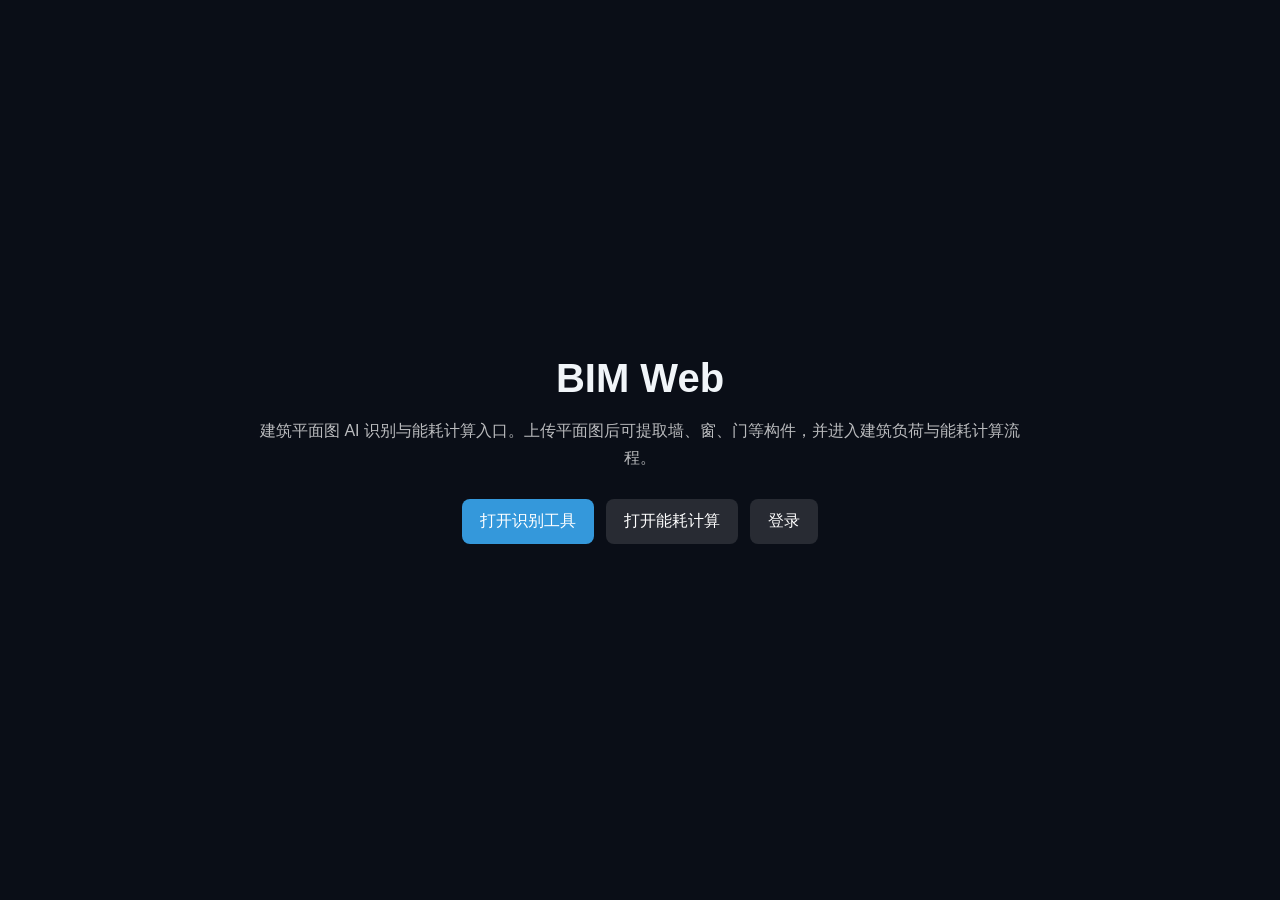
<file: templates/landing.html>
<!doctype html>
<html lang="zh-CN">
<head>
    <meta charset="utf-8">
    <meta name="viewport" content="width=device-width, initial-scale=1">
    <title>BIM Web</title>
    <link rel="stylesheet" href="/static/style.css">
    <style>
        body { min-height: 100vh; display: grid; place-items: center; padding: 32px; }
        .landing { max-width: 760px; text-align: center; }
        .landing h1 { margin-bottom: 16px; font-size: 40px; }
        .landing p { margin-bottom: 28px; color: rgba(255,255,255,.72); line-height: 1.7; }
        .actions { display: flex; gap: 12px; justify-content: center; flex-wrap: wrap; }
        .actions a { padding: 12px 18px; border-radius: 8px; color: #fff; text-decoration: none; background: #3498db; }
        .actions a.secondary { background: rgba(255,255,255,.12); }
    </style>
</head>
<body>
    <main class="landing">
        <h1>BIM Web</h1>
        <p>建筑平面图 AI 识别与能耗计算入口。上传平面图后可提取墙、窗、门等构件，并进入建筑负荷与能耗计算流程。</p>
        <div class="actions">
            <a href="/home">打开识别工具</a>
            <a class="secondary" href="/energy">打开能耗计算</a>
            <a class="secondary" href="/login">登录</a>
        </div>
    </main>
</body>
</html>
</file>
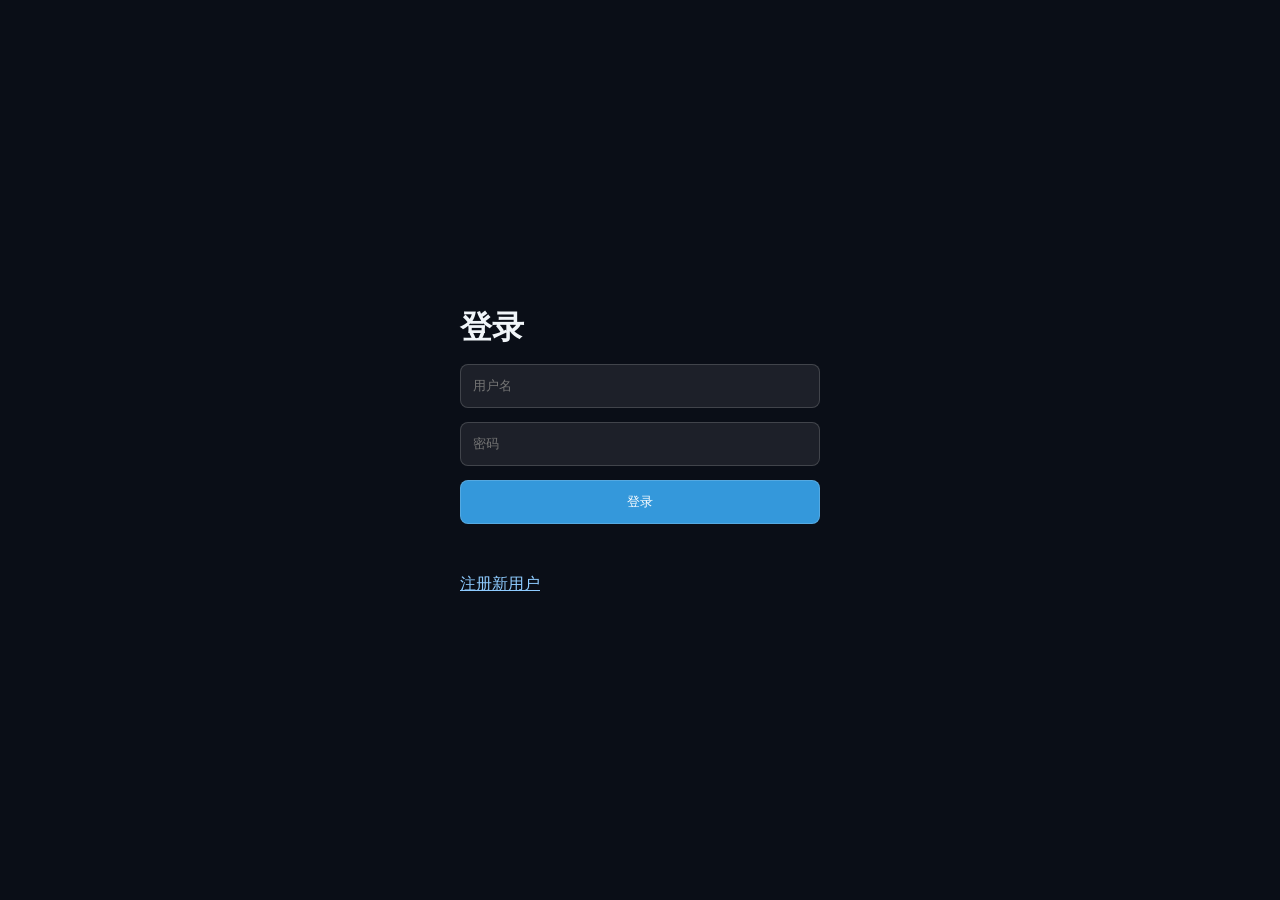
<file: templates/login.html>
<!doctype html>
<html lang="zh-CN">
<head>
    <meta charset="utf-8">
    <meta name="csrf-token" content="{{ csrf_token() }}">
    <script src="/static/security.js"></script>
    <meta name="viewport" content="width=device-width, initial-scale=1">
    <title>Login - BIM Web</title>
    <link rel="stylesheet" href="/static/style.css">
    <style>
        body { min-height: 100vh; display: grid; place-items: center; padding: 24px; }
        form { width: min(360px, 100%); display: grid; gap: 14px; }
        input, button { height: 44px; border-radius: 8px; border: 1px solid rgba(255,255,255,.16); padding: 0 12px; }
        input { background: rgba(255,255,255,.08); color: #fff; }
        button { background: #3498db; color: #fff; cursor: pointer; }
        a { color: #8ecbff; }
        .msg { min-height: 22px; color: #ffb4b4; }
    </style>
</head>
<body>
    <form id="loginForm">
        <h1>登录</h1>
        <input name="username" autocomplete="username" placeholder="用户名" required>
        <input name="password" type="password" autocomplete="current-password" placeholder="密码" required>
        <button type="submit">登录</button>
        <div class="msg" id="msg"></div>
        <a href="/register">注册新用户</a>
    </form>
    <script>
        document.getElementById('loginForm').addEventListener('submit', async (event) => {
            event.preventDefault();
            const form = new FormData(event.currentTarget);
            const res = await fetch('/login', {
                method: 'POST',
                headers: { 'Content-Type': 'application/json' },
                body: JSON.stringify(Object.fromEntries(form))
            });
            if (res.ok) location.href = '/';
            else document.getElementById('msg').textContent = (await res.json()).message || '登录失败';
        });
    </script>
</body>
</html>
</file>
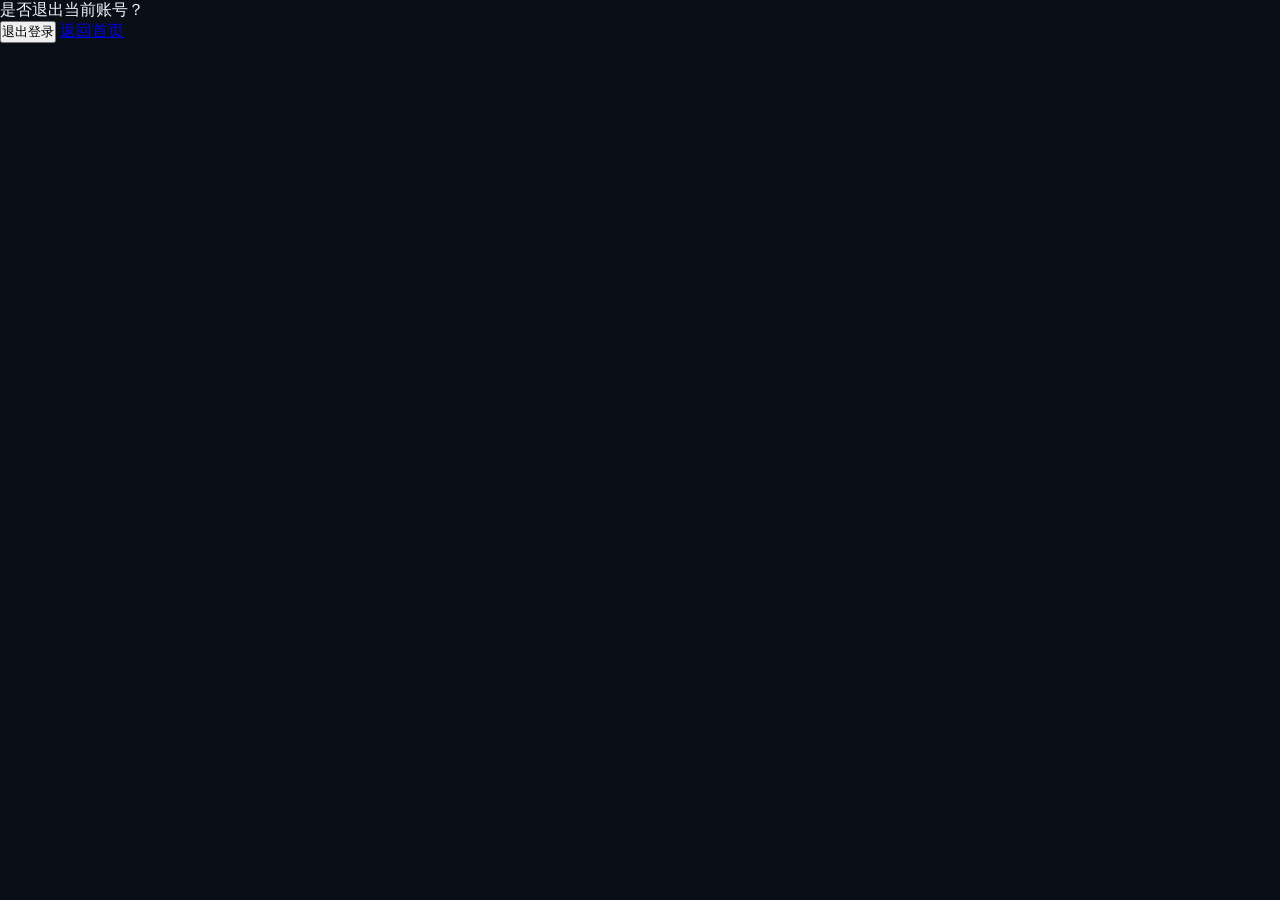
<file: templates/logout.html>
<!doctype html>
<html lang="zh-CN">
<head><meta charset="utf-8"><title>退出登录</title><link rel="stylesheet" href="/static/style.css"></head>
<body>
    <form method="post" action="/logout">
        <input type="hidden" name="csrf_token" value="{{ csrf_token() }}">
        <p>是否退出当前账号？</p>
        <button type="submit">退出登录</button>
        <a href="/">返回首页</a>
    </form>
</body>
</html>
</file>
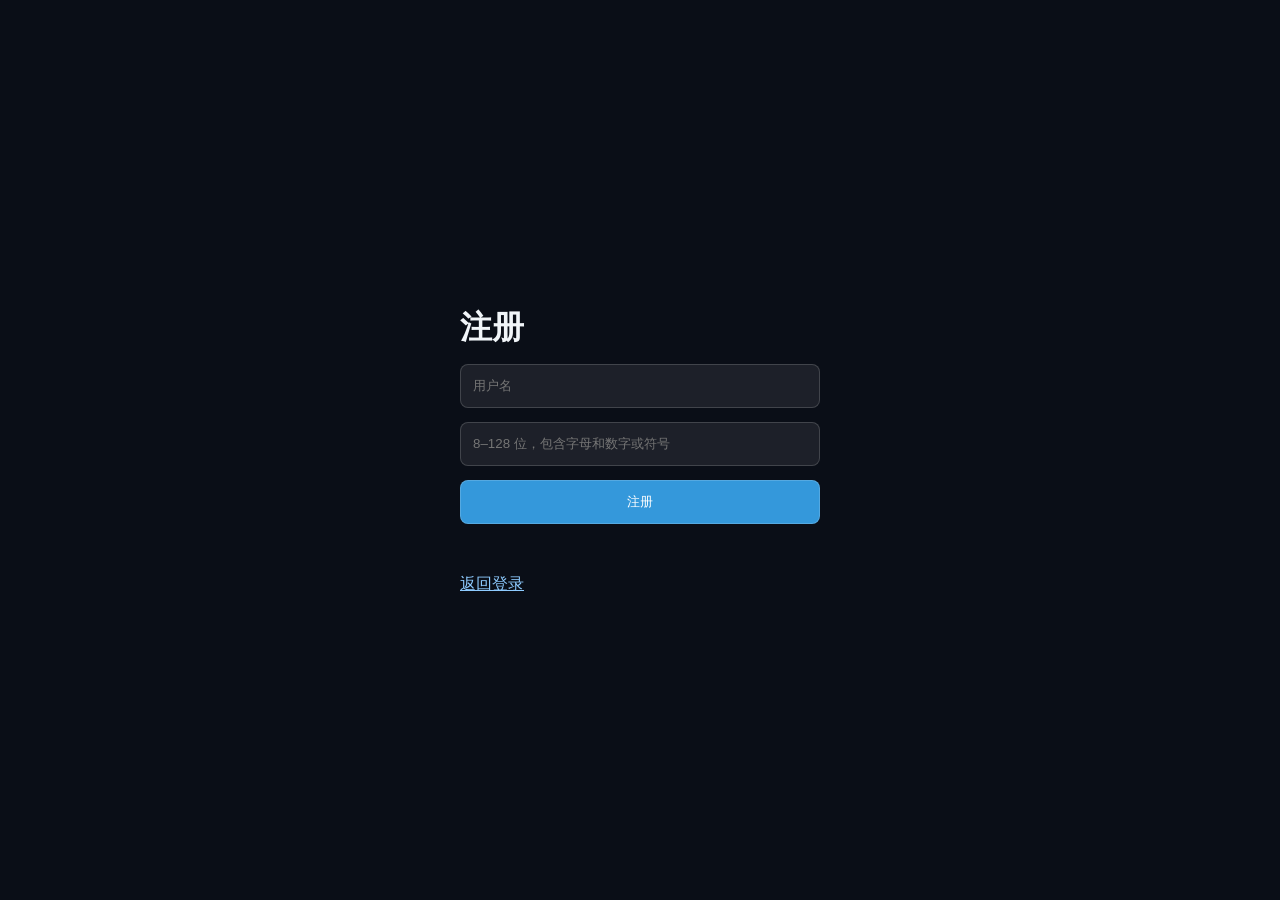
<file: templates/register.html>
<!doctype html>
<html lang="zh-CN">
<head>
    <meta charset="utf-8">
    <meta name="csrf-token" content="{{ csrf_token() }}">
    <script src="/static/security.js"></script>
    <meta name="viewport" content="width=device-width, initial-scale=1">
    <title>Register - BIM Web</title>
    <link rel="stylesheet" href="/static/style.css">
    <style>
        body { min-height: 100vh; display: grid; place-items: center; padding: 24px; }
        form { width: min(360px, 100%); display: grid; gap: 14px; }
        input, button { height: 44px; border-radius: 8px; border: 1px solid rgba(255,255,255,.16); padding: 0 12px; }
        input { background: rgba(255,255,255,.08); color: #fff; }
        button { background: #3498db; color: #fff; cursor: pointer; }
        a { color: #8ecbff; }
        .msg { min-height: 22px; color: #ffb4b4; }
    </style>
</head>
<body>
    <form id="registerForm">
        <h1>注册</h1>
        <input name="username" autocomplete="username" placeholder="用户名" required>
        <input name="password" type="password" autocomplete="new-password" placeholder="8–128 位，包含字母和数字或符号" minlength="8" maxlength="128" required>
        <button type="submit">注册</button>
        <div class="msg" id="msg"></div>
        <a href="/login">返回登录</a>
    </form>
    <script>
        document.getElementById('registerForm').addEventListener('submit', async (event) => {
            event.preventDefault();
            const form = new FormData(event.currentTarget);
            const res = await fetch('/register', {
                method: 'POST',
                headers: { 'Content-Type': 'application/json' },
                body: JSON.stringify(Object.fromEntries(form))
            });
            if (res.ok) location.href = '/login';
            else document.getElementById('msg').textContent = (await res.json()).message || '注册失败';
        });
    </script>
</body>
</html>
</file>
<file: static/style.css>
/* ============================================================
   BIM FloorPlan AI - Design System
   Premium dark glassmorphism UI
   ============================================================ */

:root {
    --bg-primary: #0a0e17;
    --bg-secondary: #111827;
    --bg-card: rgba(17, 24, 39, 0.7);
    --bg-glass: rgba(255, 255, 255, 0.03);
    --border-glass: rgba(255, 255, 255, 0.06);
    --border-active: rgba(99, 102, 241, 0.4);
    --text-primary: #f1f5f9;
    --text-secondary: #94a3b8;
    --text-muted: #64748b;
    --accent-blue: #3b82f6;
    --accent-indigo: #6366f1;
    --accent-cyan: #06b6d4;
    --wall-color: #e74c3c;
    --window-color: #3498db;
    --door-color: #2ecc71;
    --radius-sm: 8px;
    --radius-md: 12px;
    --radius-lg: 16px;
    --shadow-card: 0 4px 24px rgba(0, 0, 0, 0.3);
    --shadow-glow: 0 0 30px rgba(99, 102, 241, 0.15);
    --transition: 0.25s cubic-bezier(0.4, 0, 0.2, 1);
}

* { margin: 0; padding: 0; box-sizing: border-box; }

html, body {
    height: 100%;
    font-family: 'Inter', -apple-system, BlinkMacSystemFont, sans-serif;
    background: var(--bg-primary);
    color: var(--text-primary);
    overflow: hidden;
}

#particles-bg {
    position: fixed;
    inset: 0;
    z-index: 0;
    pointer-events: none;
}

/* ============ Top Bar ============ */

.top-bar {
    position: relative;
    z-index: 10;
    display: flex;
    align-items: center;
    justify-content: space-between;
    padding: 0 24px;
    height: 56px;
    background: rgba(10, 14, 23, 0.85);
    backdrop-filter: blur(20px);
    border-bottom: 1px solid var(--border-glass);
}

.logo-area {
    display: flex;
    align-items: center;
    gap: 12px;
}

.logo-icon {
    width: 36px;
    height: 36px;
    display: flex;
    align-items: center;
    justify-content: center;
    background: rgba(99, 102, 241, 0.1);
    border-radius: var(--radius-sm);
    border: 1px solid rgba(99, 102, 241, 0.2);
}

.logo-text {
    font-size: 18px;
    font-weight: 700;
    letter-spacing: -0.5px;
    color: var(--text-primary);
}
.logo-text .accent {
    background: linear-gradient(135deg, var(--accent-blue), var(--accent-indigo));
    -webkit-background-clip: text;
    -webkit-text-fill-color: transparent;
}

.nav-info {
    display: flex;
    align-items: center;
    gap: 12px;
}

.model-badge, .device-badge {
    display: flex;
    align-items: center;
    gap: 6px;
    padding: 5px 14px;
    border-radius: 20px;
    font-size: 12px;
    font-weight: 500;
    background: var(--bg-glass);
    border: 1px solid var(--border-glass);
    color: var(--text-secondary);
}

.dot {
    width: 7px;
    height: 7px;
    border-radius: 50%;
}
.dot.green { background: #22c55e; box-shadow: 0 0 6px #22c55e; }
.dot.yellow { background: #f59e0b; }

.github-btn {
    display: flex;
    align-items: center;
    gap: 6px;
    padding: 6px 14px;
    border-radius: 20px;
    font-size: 13px;
    font-weight: 600;
    text-decoration: none;
    background: rgba(255, 255, 255, 0.1);
    color: #fff;
    border: 1px solid rgba(255, 255, 255, 0.2);
    transition: var(--transition);
}
.github-btn:hover {
    background: rgba(255, 255, 255, 0.2);
    transform: translateY(-1px);
    box-shadow: 0 4px 12px rgba(0, 0, 0, 0.2);
}

/* ============ Main Layout ============ */

.main-container {
    position: relative;
    z-index: 5;
    display: flex;
    height: calc(100vh - 56px - 32px);
    padding: 16px;
    gap: 16px;
}

/* ============ Sidebar ============ */

.sidebar {
    width: 320px;
    min-width: 320px;
    display: flex;
    flex-direction: column;
    gap: 12px;
    overflow-y: auto;
}

.sidebar::-webkit-scrollbar { width: 4px; }
.sidebar::-webkit-scrollbar-track { background: transparent; }
.sidebar::-webkit-scrollbar-thumb { background: var(--border-glass); border-radius: 4px; }

/* Upload Zone */

.upload-zone {
    position: relative;
    border-radius: var(--radius-lg);
    background: var(--bg-card);
    border: 2px dashed rgba(99, 102, 241, 0.25);
    backdrop-filter: blur(12px);
    transition: var(--transition);
    overflow: hidden;
}
.upload-zone:hover,
.upload-zone.dragover {
    border-color: var(--accent-indigo);
    background: rgba(99, 102, 241, 0.05);
    box-shadow: var(--shadow-glow);
}

.upload-inner {
    display: flex;
    flex-direction: column;
    align-items: center;
    justify-content: center;
    padding: 32px 20px;
    cursor: pointer;
    text-align: center;
}

.upload-icon {
    color: var(--accent-indigo);
    margin-bottom: 12px;
    opacity: 0.6;
    transition: var(--transition);
}
.upload-zone:hover .upload-icon { opacity: 1; transform: translateY(-2px); }

.upload-title {
    font-size: 15px;
    font-weight: 600;
    margin-bottom: 4px;
}
.upload-sub {
    font-size: 13px;
    color: var(--text-secondary);
}
.upload-hint {
    font-size: 11px;
    color: var(--text-muted);
    margin-top: 8px;
}

/* Preview Thumb */
.preview-thumb {
    position: relative;
    padding: 8px;
}
.preview-thumb img {
    width: 100%;
    border-radius: var(--radius-sm);
    max-height: 200px;
    object-fit: contain;
    background: #000;
}
.btn-clear {
    position: absolute;
    top: 14px;
    right: 14px;
    width: 28px;
    height: 28px;
    border-radius: 50%;
    border: none;
    background: rgba(0,0,0,0.7);
    color: #fff;
    font-size: 14px;
    cursor: pointer;
    display: flex;
    align-items: center;
    justify-content: center;
    transition: var(--transition);
}
.btn-clear:hover { background: var(--wall-color); }

/* Panel */
.panel {
    background: var(--bg-card);
    border: 1px solid var(--border-glass);
    border-radius: var(--radius-md);
    padding: 16px;
    backdrop-filter: blur(12px);
}

.panel-title {
    font-size: 12px;
    font-weight: 600;
    text-transform: uppercase;
    letter-spacing: 1px;
    color: var(--text-muted);
    margin-bottom: 12px;
}

/* Radio Group */
.radio-group {
    display: flex;
    flex-direction: column;
    gap: 8px;
}

.radio-item {
    display: flex;
    align-items: flex-start;
    gap: 10px;
    padding: 10px 12px;
    border-radius: var(--radius-sm);
    cursor: pointer;
    transition: var(--transition);
    border: 1px solid transparent;
}
.radio-item:hover { background: var(--bg-glass); }
.radio-item.active {
    background: rgba(99, 102, 241, 0.08);
    border-color: rgba(99, 102, 241, 0.25);
}
.radio-item input { display: none; }

.radio-dot {
    width: 16px;
    height: 16px;
    border-radius: 50%;
    border: 2px solid var(--text-muted);
    flex-shrink: 0;
    margin-top: 2px;
    transition: var(--transition);
    position: relative;
}
.radio-item.active .radio-dot {
    border-color: var(--accent-indigo);
}
.radio-item.active .radio-dot::after {
    content: '';
    position: absolute;
    inset: 3px;
    border-radius: 50%;
    background: var(--accent-indigo);
}

.radio-label {
    display: block;
    font-size: 13px;
    font-weight: 600;
}
.radio-desc {
    display: block;
    font-size: 11px;
    color: var(--text-muted);
    margin-top: 2px;
}

/* Primary Button */
.btn-primary {
    display: flex;
    align-items: center;
    justify-content: center;
    gap: 8px;
    width: 100%;
    padding: 14px;
    border: none;
    border-radius: var(--radius-md);
    background: linear-gradient(135deg, var(--accent-blue), var(--accent-indigo));
    color: #fff;
    font-size: 15px;
    font-weight: 600;
    font-family: inherit;
    cursor: pointer;
    transition: var(--transition);
    position: relative;
    overflow: hidden;
}
.btn-primary:hover:not(:disabled) {
    transform: translateY(-1px);
    box-shadow: 0 8px 25px rgba(99, 102, 241, 0.35);
}
.btn-primary:active:not(:disabled) { transform: translateY(0); }
.btn-primary:disabled {
    opacity: 0.4;
    cursor: not-allowed;
}
.btn-primary.loading {
    pointer-events: none;
}
.btn-primary .shimmer {
    position: absolute;
    inset: 0;
    background: linear-gradient(90deg, transparent 0%, rgba(255,255,255,0.15) 50%, transparent 100%);
    animation: shimmer 1.5s infinite;
}
@keyframes shimmer { from { transform: translateX(-100%); } to { transform: translateX(100%); } }

/* Stats Panel */
.stat-bars {
    display: flex;
    flex-direction: column;
    gap: 10px;
}

.stat-row {
    display: flex;
    align-items: center;
    gap: 10px;
}
.stat-dot {
    width: 10px;
    height: 10px;
    border-radius: 3px;
    flex-shrink: 0;
}
.stat-name {
    font-size: 12px;
    font-weight: 500;
    width: 52px;
    color: var(--text-secondary);
}
.stat-bar-track {
    flex: 1;
    height: 6px;
    border-radius: 3px;
    background: rgba(255,255,255,0.05);
    overflow: hidden;
}
.stat-bar-fill {
    height: 100%;
    border-radius: 3px;
    transition: width 0.8s cubic-bezier(0.4, 0, 0.2, 1);
    width: 0;
}
.stat-pct {
    font-size: 11px;
    font-weight: 600;
    width: 42px;
    text-align: right;
    font-variant-numeric: tabular-nums;
}

.stat-meta {
    margin-top: 12px;
    padding-top: 12px;
    border-top: 1px solid var(--border-glass);
    display: flex;
    flex-wrap: wrap;
    gap: 8px;
}
.stat-meta-item {
    font-size: 11px;
    color: var(--text-muted);
}
.stat-meta-item strong {
    color: var(--text-secondary);
}

/* Geo Panel */
.geo-grid {
    display: grid;
    grid-template-columns: repeat(3, 1fr);
    gap: 8px;
}
.geo-card {
    text-align: center;
    padding: 12px 8px;
    border-radius: var(--radius-sm);
    background: var(--bg-glass);
    border: 1px solid var(--border-glass);
}
.geo-count {
    font-size: 24px;
    font-weight: 700;
    font-variant-numeric: tabular-nums;
    line-height: 1;
}
.geo-label {
    font-size: 11px;
    color: var(--text-muted);
    margin-top: 4px;
}

/* ============ Result Area ============ */

.result-area {
    flex: 1;
    display: flex;
    flex-direction: column;
    border-radius: var(--radius-lg);
    background: var(--bg-card);
    border: 1px solid var(--border-glass);
    backdrop-filter: blur(12px);
    overflow: hidden;
    position: relative;
}

/* Empty State */
.empty-state {
    display: flex;
    flex-direction: column;
    align-items: center;
    justify-content: center;
    height: 100%;
    text-align: center;
    padding: 40px;
}
.empty-icon { margin-bottom: 20px; color: var(--text-muted); }
.empty-state h2 {
    font-size: 18px;
    font-weight: 600;
    color: var(--text-secondary);
    margin-bottom: 8px;
}
.empty-state p {
    font-size: 13px;
    color: var(--text-muted);
}

/* Loading */
.loading-overlay {
    position: absolute;
    inset: 0;
    z-index: 100;
    display: flex;
    flex-direction: column;
    align-items: center;
    justify-content: center;
    background: rgba(10, 14, 23, 0.85);
    backdrop-filter: blur(8px);
}

.loading-spinner {
    position: relative;
    width: 64px;
    height: 64px;
    margin-bottom: 20px;
}

.spinner-ring {
    position: absolute;
    inset: 0;
    border: 3px solid transparent;
    border-top-color: var(--accent-indigo);
    border-radius: 50%;
    animation: spin 1s linear infinite;
}
.spinner-ring.inner {
    inset: 8px;
    border-top-color: var(--accent-cyan);
    animation-duration: 0.7s;
    animation-direction: reverse;
}
@keyframes spin { to { transform: rotate(360deg); } }

.loading-text {
    font-size: 15px;
    font-weight: 500;
    color: var(--text-secondary);
}
.loading-sub {
    font-size: 13px;
    color: var(--text-muted);
    margin-top: 4px;
    font-variant-numeric: tabular-nums;
}

/* View Tabs */
.view-tabs {
    display: flex;
    padding: 8px 12px;
    gap: 4px;
    border-bottom: 1px solid var(--border-glass);
    background: rgba(0,0,0,0.2);
}
.tab {
    padding: 8px 16px;
    border: none;
    border-radius: var(--radius-sm);
    background: transparent;
    color: var(--text-muted);
    font-size: 13px;
    font-weight: 500;
    font-family: inherit;
    cursor: pointer;
    transition: var(--transition);
}
.tab:hover { color: var(--text-secondary); background: var(--bg-glass); }
.tab.active {
    color: var(--text-primary);
    background: rgba(99, 102, 241, 0.15);
}

/* Viewer */
.viewer-container {
    flex: 1;
    position: relative;
    overflow: hidden;
}
.view-pane {
    position: absolute;
    inset: 0;
    display: none;
    align-items: center;
    justify-content: center;
    padding: 16px;
}
.view-pane.active { display: flex; }
.view-pane img {
    max-width: 100%;
    max-height: 100%;
    object-fit: contain;
    border-radius: var(--radius-sm);
    user-select: none;
}

/* Split Compare */
.split-compare {
    position: relative;
    width: 100%;
    height: 100%;
    overflow: hidden;
}
.split-compare img {
    position: absolute;
    top: 50%;
    left: 50%;
    transform: translate(-50%, -50%);
    max-width: 100%;
    max-height: 100%;
    object-fit: contain;
    user-select: none;
}
.split-left, .split-right {
    position: absolute;
    inset: 0;
    overflow: hidden;
}
.split-right {
    left: 50%;
}
.split-right img {
    left: 50%;
}
.split-label {
    position: absolute;
    bottom: 16px;
    padding: 4px 12px;
    border-radius: 12px;
    font-size: 12px;
    font-weight: 600;
    background: rgba(0,0,0,0.6);
    color: #fff;
    backdrop-filter: blur(4px);
}
.split-label.left { left: 16px; }
.split-label.right { right: 16px; }

.split-handle {
    position: absolute;
    top: 0;
    bottom: 0;
    left: 50%;
    width: 4px;
    background: var(--accent-indigo);
    cursor: col-resize;
    z-index: 20;
    transform: translateX(-50%);
}
.handle-bar {
    position: absolute;
    top: 50%;
    left: 50%;
    transform: translate(-50%, -50%);
    width: 32px;
    height: 32px;
    border-radius: 50%;
    background: var(--accent-indigo);
    border: 3px solid #fff;
    box-shadow: 0 2px 10px rgba(0,0,0,0.4);
}

/* Legend */
.legend-bar {
    display: flex;
    justify-content: center;
    gap: 24px;
    padding: 10px;
    border-top: 1px solid var(--border-glass);
    background: rgba(0,0,0,0.15);
}
.legend-item {
    display: flex;
    align-items: center;
    gap: 6px;
    font-size: 12px;
    color: var(--text-secondary);
}
.legend-dot {
    width: 12px;
    height: 12px;
    border-radius: 3px;
}

/* ============ Footer ============ */

.footer-bar {
    position: relative;
    z-index: 5;
    text-align: center;
    padding: 6px;
    font-size: 11px;
    color: var(--text-muted);
}

/* ============ Animations ============ */

@keyframes fadeIn {
    from { opacity: 0; transform: translateY(6px); }
    to { opacity: 1; transform: translateY(0); }
}
.fade-in { animation: fadeIn 0.4s ease-out; }

@keyframes pulse {
    0%, 100% { opacity: 1; }
    50% { opacity: 0.5; }
}

/* ============ Responsive ============ */

@media (max-width: 900px) {
    .main-container {
        flex-direction: column;
    }
    .sidebar {
        width: 100%;
        min-width: unset;
        flex-direction: row;
        flex-wrap: wrap;
    }
    .upload-zone { flex: 1; min-width: 200px; }
    .panel { flex: 1; min-width: 200px; }
    .btn-primary { min-width: 200px; }
}
</file>
